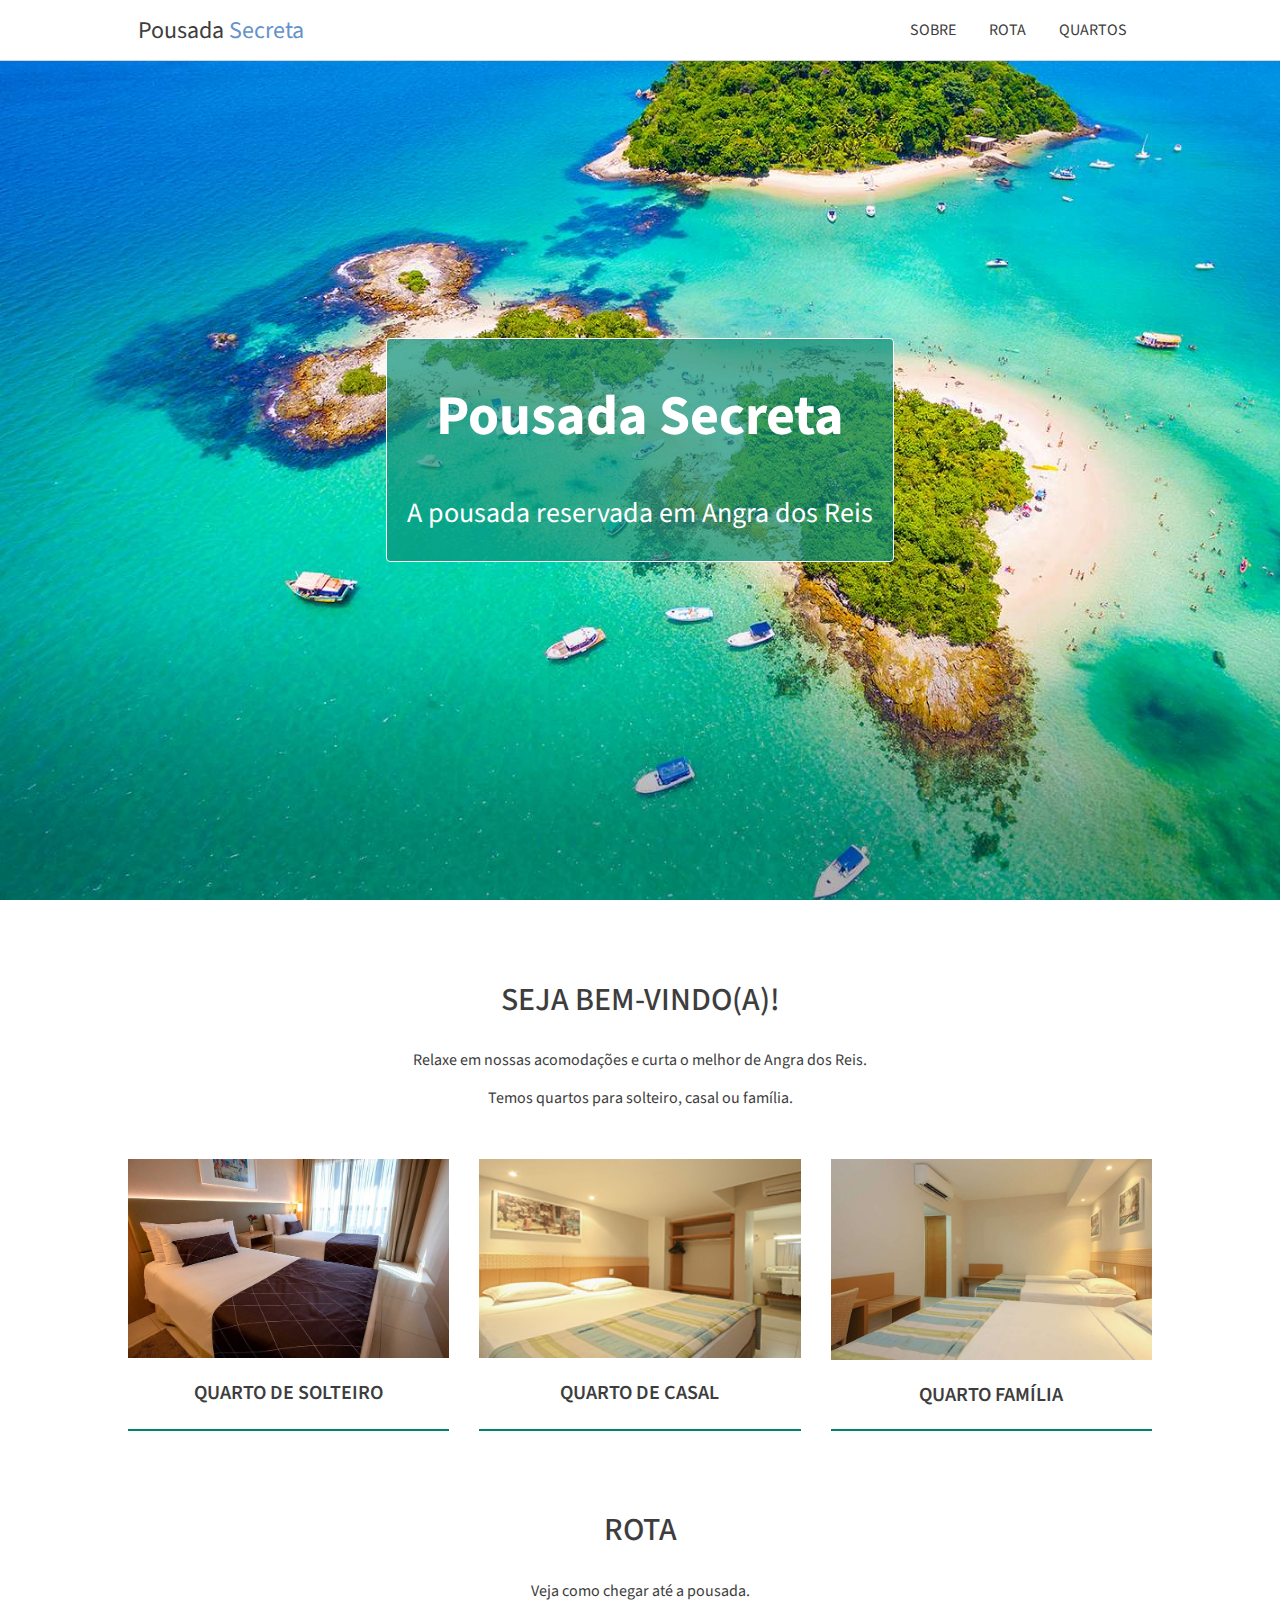
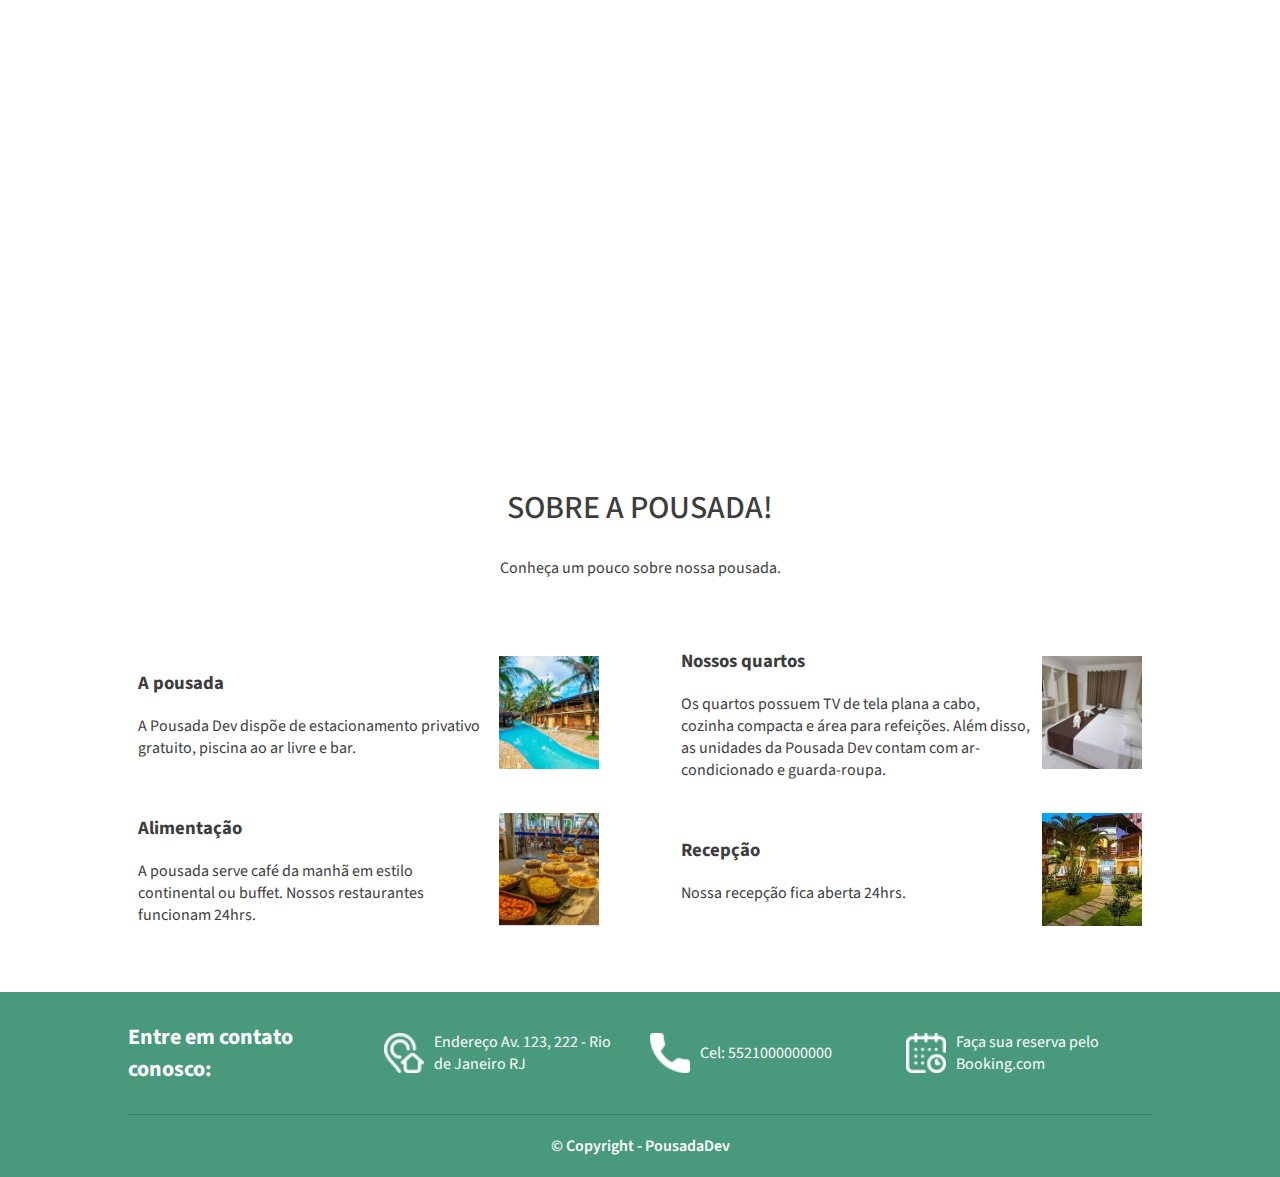
<file: Proj. Pousada/index.html>
<!DOCTYPE html>
<html lang="pt-BR">
<head>
  <meta charset="UTF-8">
  <meta name="viewport" content="width=device-width, initial-scale=1.0">
  <title>Pousada Secreta</title>
  <link rel="stylesheet" href="css/stylesheet.css">
  <link href="https://fonts.googleapis.com/css2?family=Source+Sans+Pro:ital,wght@0,200;0,300;0,400;0,600;0,700;0,900;1,200;1,300;1,400;1,600;1,700;1,900&display=swap" rel="stylesheet">
</head>
<body>
  <header>
    <div class="limitar-container container">
      <a href="#" class="titulo">Pousada <span>Secreta</span></a>

      <nav>
        <a class="link" href="#sobre">Sobre</a>
        <a class="link" href="#rota">Rota</a>
        <a class="link" href="quartos.html">Quartos</a>
      </nav>
    </div>
  </header>

  <main>
    <div class="titulo-site">
      <div class="titulo-site-descricao">
        <h1>Pousada Secreta</h1>
        <p>A pousada reservada em Angra dos Reis</p>
      </div>
    </div>

    <div class="limitar-container titulo-box">
      <h2>
        Seja bem-vindo(a)!
      </h2>

      <p>
        Relaxe em nossas acomodações e curta o melhor de Angra dos Reis.
      </p>

      <p>
        Temos quartos para solteiro, casal ou família.
      </p>
    </div>

    <div class="quartos limitar-container ">
      <a href="quartos.html#solteiro" class="quarto">
        <figure>
          <img src="assets/quarto-solteiro1.jpg" alt="Quarto de solteiro" title="Quarto de solteiro">
          <figcaption>Quarto de Solteiro</figcaption>
        </figure>
      </a>

      <a href="quartos.html#casal" class="quarto">
        <figure>
          <img src="assets/quarto-casal1.jpg" alt="Quarto de casal" title="Quarto de casal">
          <figcaption>Quarto de Casal</figcaption>
        </figure>
      </a>

      <a href="quartos.html#familia" class="quarto">
        <figure>
          <img src="assets/quarto-familia1.jpg" alt="Quarto família" title="Quarto família">
          <figcaption>Quarto Família</figcaption>
        </figure>
      </a>
    </div>

    <div id="rota" class="limitar-container titulo-box">
      <h2>
        Rota
      </h2>

      <p>
        Veja como chegar até a pousada.
      </p>
    </div>

    <div class="container-rota">
      <iframe src="https://www.google.com/maps/embed?pb=!1m14!1m8!1m3!1d14692.471710812997!2d-43.3641911!3d-22.9826906!3m2!1i1024!2i768!4f13.1!3m3!1m2!1s0x0%3A0x539cb07246f0e38d!2sVia%20Parque%20Shopping!5e0!3m2!1spt-BR!2sbr!4v1612707978931!5m2!1spt-BR!2sbr" width="100%" height="350" frameborder="0" style="border:0" allowfullscreen></iframe>
    </div>

    <div id="sobre" class="limitar-container titulo-box container-descricao">
      <h2>
        Sobre a pousada!
      </h2>

      <p>
        Conheça um pouco sobre nossa pousada.
      </p>
    </div>

    <div class="limitar-container descricoes">
      <div class="descricao">
        <div class="descricao-conteudo">
          <h3>A pousada</h3>
          <p>
            A Pousada Dev dispõe de estacionamento privativo gratuito, piscina ao ar livre e bar.
          </p>
        </div>

        <img class="descricao-img" src="assets/img1.jpg" alt="Faixada" title="Faixada"/>
      </div>

      <div class="descricao">
        <div class="descricao-conteudo">
          <h3>Nossos quartos</h3>
          <p>
            Os quartos possuem TV de tela plana a cabo, cozinha compacta e área para refeições. Além disso, as unidades da Pousada Dev contam com ar-condicionado e guarda-roupa.
          </p>
        </div>

        <img class="descricao-img" src="assets/img2.jpg" alt="Quartos" title="Quartos"/>
      </div>

      <div class="descricao">
        <div class="descricao-conteudo">
          <h3>Alimentação</h3>
          <p>
            A pousada serve café da manhã em estilo continental ou buffet. Nossos restaurantes funcionam 24hrs.
          </p>
        </div>

        <img class="descricao-img" src="assets/img3.jpg" alt="Restaurante" title="Restaurante"/>
      </div>

      <div class="descricao">
        <div class="descricao-conteudo">
          <h3>Recepção</h3>
          <p>
            Nossa recepção fica aberta 24hrs.
          </p>
        </div>

        <img class="descricao-img" src="assets/img5.jpg" alt="Recepção" title="Recepção"/>
      </div>
    </div>
  </main>

  <footer>
    <div class="limitar-container footer-container">
      <div class="footer-info">
        <h4>Entre em contato conosco:</h4>
      </div>

      <a class="footer-info footer-link" target="_blank" href="https://goo.gl/maps/wPAS58QxiTopxK6w7">
        <img class="footer-icone" src="assets/icones/endereco.png"/>

        <p>
          Endereço
          Av. 123, 222 - Rio de Janeiro RJ
        </p>
      </a>

      <div class="footer-info">
        <img class="footer-icone" src="assets/icones/telefone.png"/>

        <p>
          Cel: 5521000000000
        </p>
      </div>

      <a class="footer-info footer-link" target="_blank" href="https://www.booking.com/searchresults.pt-br.html?aid=375635;label=msn-wLZ0m4wRNI00wFHQAaaO3w-79920787059858%3Atikwd-79920803013016%3Aaud-808219487%3Aloc-20%3Aneo%3Amte%3Adec%3Aqsbooking;sid=9ca5cbe6c9db71b34b98c0738ea780f4;dest_id=-666610;dest_type=city&">
        <img class="footer-icone" src="assets/icones/calendario.png"/>

        <p>
          Faça sua reserva pelo Booking.com
        </p>
      </a>

      <div class="footer-copright">
        © Copyright - PousadaDev
      </div>
    </div>
  </footer>
</body>
</html>
</file>
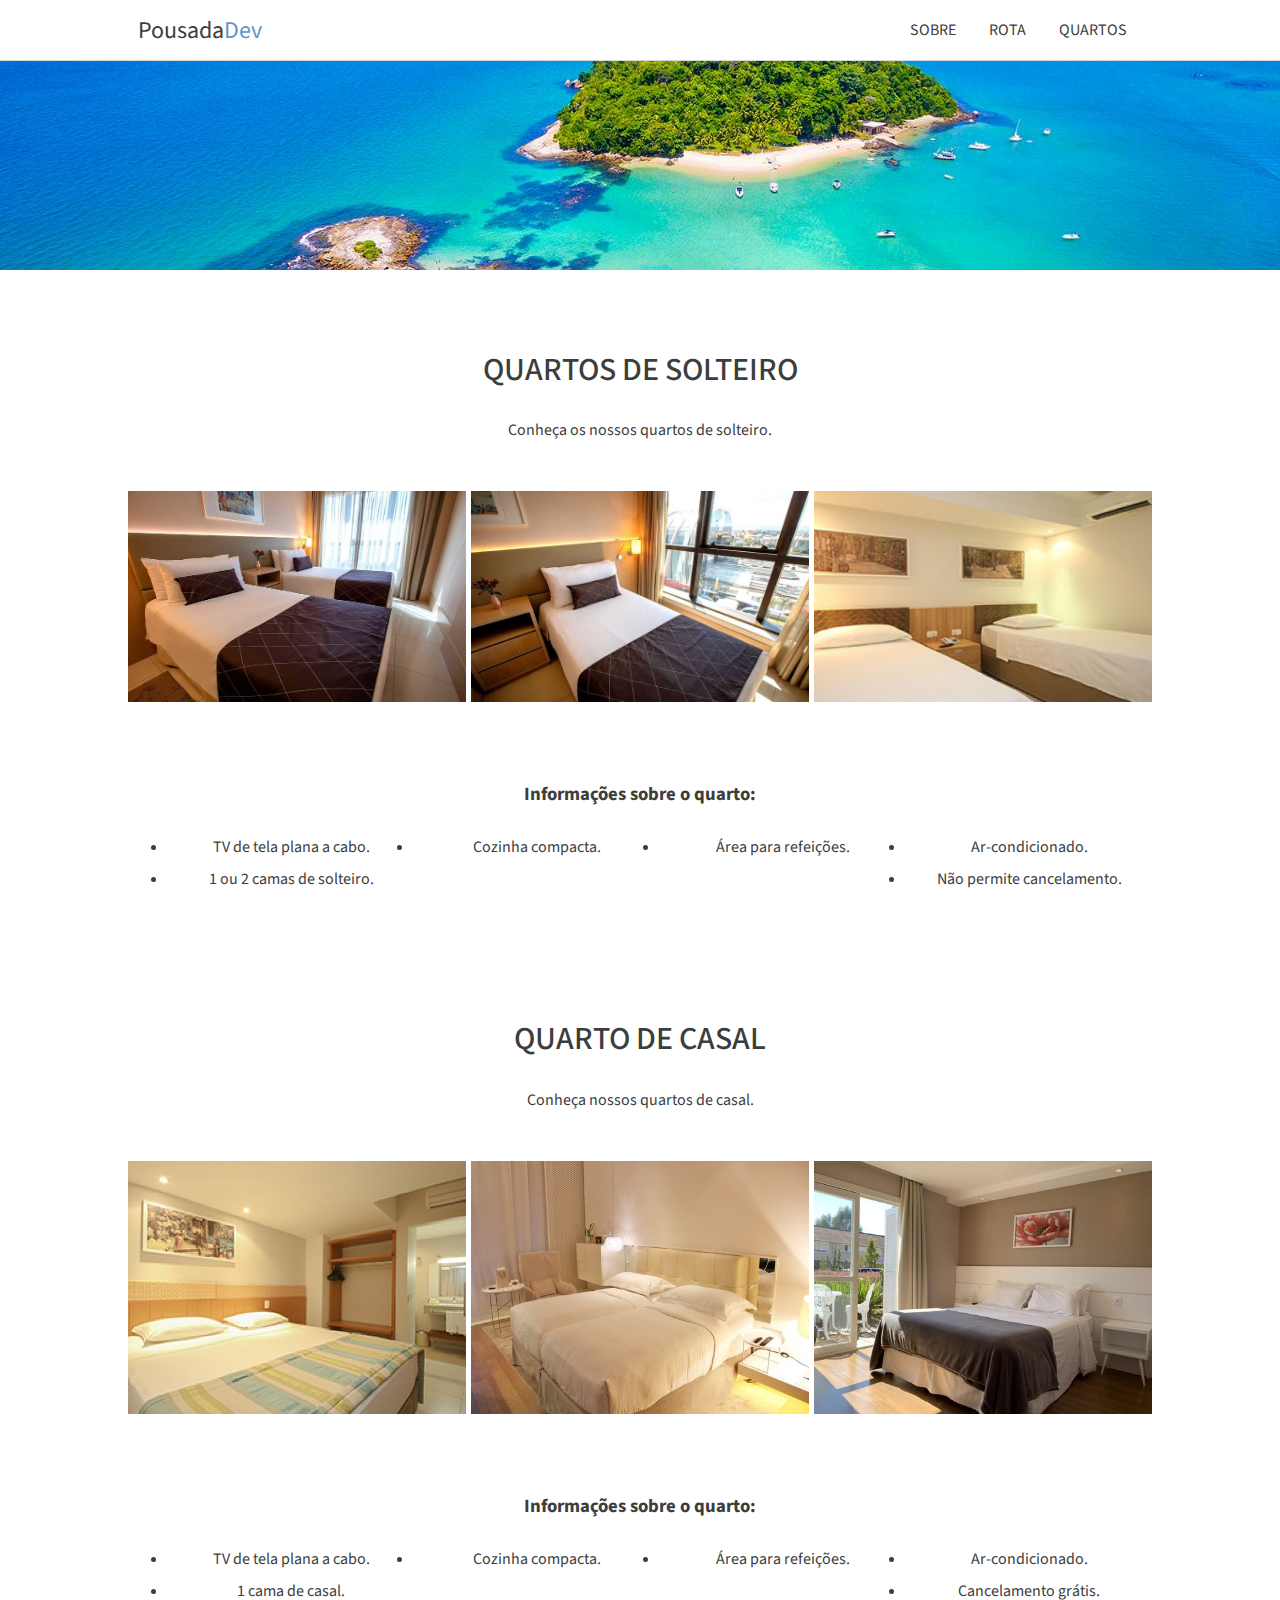
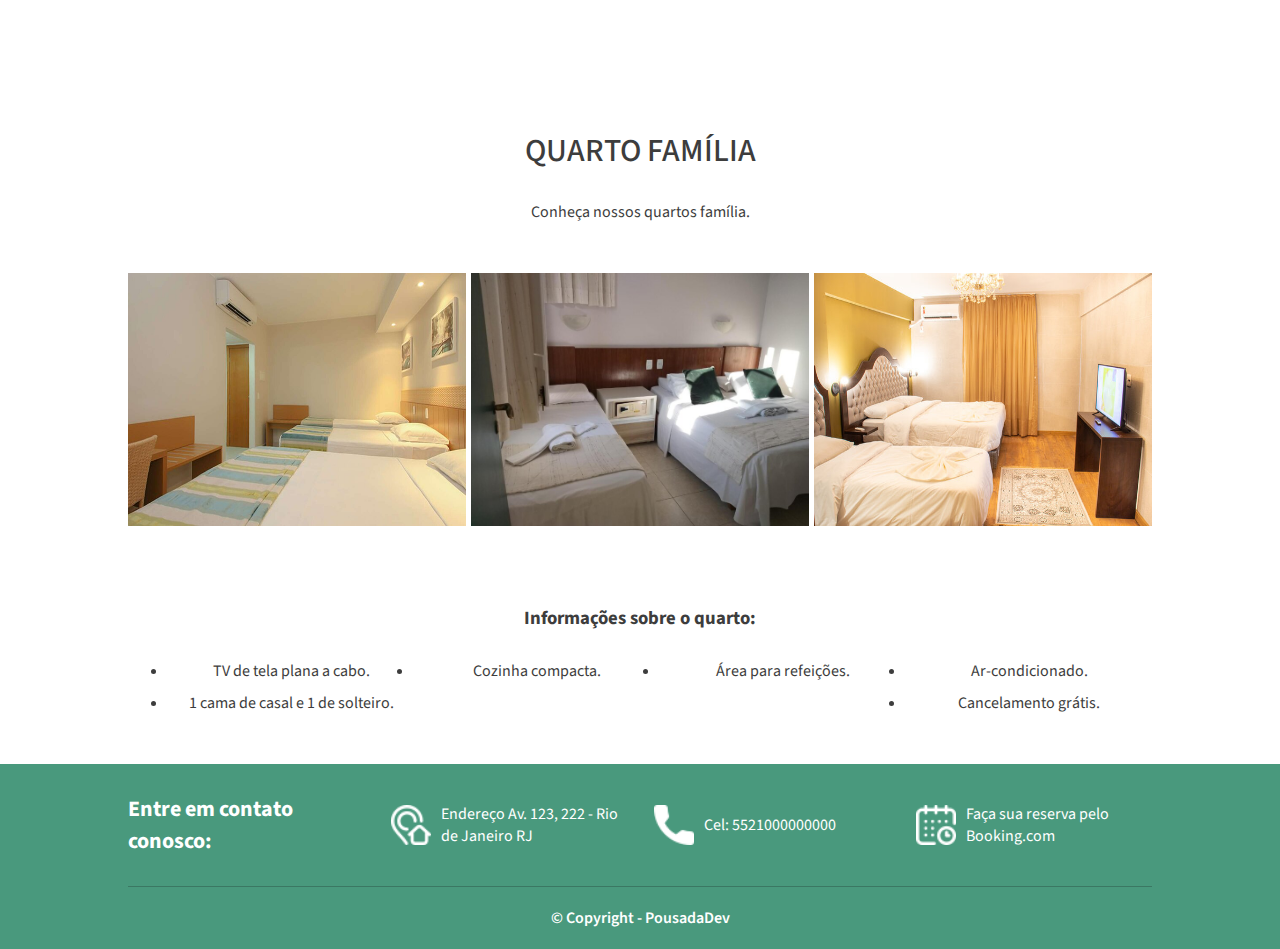
<file: Proj. Pousada/quartos.html>
<!DOCTYPE html>
<html lang="pt-BR">
<head>
  <meta charset="UTF-8">
  <meta name="viewport" content="width=device-width, initial-scale=1.0">
  <title>Pousada Dev</title>
  <link rel="stylesheet" href="css/stylesheet.css">
  <link rel="stylesheet" href="css/estilo-galeria.css">
  <link rel="preconnect" href="https://fonts.gstatic.com">
  <link href="https://fonts.googleapis.com/css2?family=Source+Sans+Pro:ital,wght@0,200;0,300;0,400;0,600;0,700;0,900;1,200;1,300;1,400;1,600;1,700;1,900&display=swap" rel="stylesheet">
</head>
<body>
  <header>
    <div class="container">
      <a href="index.html" class="titulo">Pousada<span>Dev</span></a>

      <nav>
        <a class="link" href="index.html#sobre">Sobre</a>
        <a class="link" href="index.html#rota">Rota</a>
        <a class="link" href="#solteiro">Quartos</a>
      </nav>
    </div>
  </header>

  <main>
    <div class="titulo-site titulo-galeria"></div>

    <div id="solteiro" class="limitar-container titulo-box">
      <h2>
        Quartos de solteiro
      </h2>

      <p>
        Conheça os nossos quartos de solteiro.
      </p>
    </div>

    <div class="quartos limitar-container quartos-galeria">
      <img class="quartos-img" src="assets/quarto-solteiro1.jpg" alt="">
      <img class="quartos-img" src="assets/quarto-solteiro2.jpg" alt="">
      <img class="quartos-img" src="assets/quarto-solteiro3.jpg" alt="">
    </div>

    <div class="limitar-container titulo-box">
      <h3>Informações sobre o quarto:</h3>

      <ul class="quarto-informacoes">
        <li>TV de tela plana a cabo.</li>
        <li>Cozinha compacta.</li>
        <li>Área para refeições.</li>
        <li>Ar-condicionado.</li>
        <li>1 ou 2 camas de solteiro.</li>
        <li>Não permite cancelamento.</li>
      </ul>
    </div>


    <div id="casal" class="limitar-container titulo-box">
      <h2>
        Quarto de casal
      </h2>

      <p>
        Conheça nossos quartos de casal.
      </p>
    </div>

    <div class="quartos limitar-container">
      <img class="quartos-img" src="assets/quarto-casal1.jpg" alt="">
      <img class="quartos-img" src="assets/quarto-casal2.jpg" alt="">
      <img class="quartos-img" src="assets/quarto-casal3.jpg" alt="">
    </div>

    <div class="limitar-container titulo-box">
      <h3>Informações sobre o quarto:</h3>

      <ul class="quarto-informacoes">
        <li>TV de tela plana a cabo.</li>
        <li>Cozinha compacta.</li>
        <li>Área para refeições.</li>
        <li>Ar-condicionado.</li>
        <li>1 cama de casal.</li>
        <li>Cancelamento grátis.</li>
      </ul>
    </div>

    <div id="familia" class="limitar-container titulo-box">
      <h2>
        Quarto família
      </h2>

      <p>
        Conheça nossos quartos família.
      </p>
    </div>

    <div class="quartos limitar-container quartos-galeria">
      <img class="quartos-img" src="assets/quarto-familia1.jpg" alt="">
      <img class="quartos-img" src="assets/quarto-familia2.jpg" alt="">
      <img class="quartos-img" src="assets/quarto-familia3.jpg" alt="">
    </div>

    <div class="limitar-container titulo-box">
      <h3>Informações sobre o quarto:</h3>

      <ul class="quarto-informacoes">
        <li>TV de tela plana a cabo.</li>
        <li>Cozinha compacta.</li>
        <li>Área para refeições.</li>
        <li>Ar-condicionado.</li>
        <li>1 cama de casal e 1 de solteiro.</li>
        <li>Cancelamento grátis.</li>
      </ul>
    </div>

  </main>

  <footer>
    <div class="limitar-container footer-container">
      <div class="footer-info">
        <h4>Entre em contato conosco:</h4>
      </div>

      <div class="footer-info">
        <img class="footer-icone" src="assets/icones/endereco.png"/>

        <p>
          Endereço
          Av. 123, 222 - Rio de Janeiro RJ
        </p>
      </div>

      <div class="footer-info">
        <img class="footer-icone" src="assets/icones/telefone.png"/>

        <p>
          Cel: 5521000000000
        </p>
      </div>

      <div class="footer-info">
        <img class="footer-icone" src="assets/icones/calendario.png"/>

        <p>
          Faça sua reserva pelo Booking.com
        </p>
      </div>

      <div class="footer-copright">
        © Copyright - PousadaDev
      </div>
    </div>
  </footer>
</body>
</html>
</file>
<file: Proj. Pousada/css/stylesheet.css>
* { box-sizing: border-box;}
body {
    margin: 0;
    padding: 0;
    color: #3d3d3d;
    font-family: 'Source Sans Pro', sans-serif;
    background-color: #fff;
}
.container {
    max-width: 1024px;
}

header {
    position: fixed;
    width: 100%;
    background-color: #fff;
    border-bottom: 1px solid #d5d5d5;
}

header .container {
    display: flex;
    align-items: center;
    justify-content: space-between;
    width: 100%;
    height: 60px;
    padding: 0 10px;
    margin: 0 auto;
}

.titulo {
    margin: 0 40px 0 0;
    font-size: 24px;
    text-decoration: none;
    color: #3d3d3d;
}


.link {
    text-transform: uppercase;
    line-height: 18px;
    text-decoration: none;
    padding: 0px 15px 10px 15px;
    color: #3d3d3d
}

.link:hover {
    border-bottom: 3px solid #6592c9;
}

.titulo span {
    color: #6592c9;
}

.titulo-site {
    background-image: url(../assets/img-fundo.jpg);
    background-repeat: no-repeat;
    background-size: cover;
    height: 100vh;

    display: flex;
    justify-content: center;
    align-items: center;
}

.titulo-site-descricao {
    color: #fff;
    font-size: 28px;
    background-color: #0a9077b3;
    border: 1px solid;
    padding: 0 20px;
    border-radius: 4px;
    text-align: center;
}

.quartos {
    display: flex;
    justify-content: space-between;
}

.quarto {
    margin-right: 30px;
    padding-bottom: 20px;
    border-bottom: 2px solid #00836a;
    text-decoration: none;
    color: #3d3d3d;
}

.quarto:last-child {
    margin-right: 0px;
}

.limitar-container {
    max-width: 1024px;
    margin: 0 auto;
}

.titulo-box {
    text-align: center;
    margin-bottom: 50px;
    padding-top: 50px;
}

.titulo-box h2{
    font-size: 32px;
    font-weight: 500;
    text-transform: uppercase;
}

figure {
    margin: 0;
}
img {
    width: 100%;
}
figcaption {
    font-size: 20px;
    font-weight: 600;
    text-transform: uppercase;
    text-align: center;
    margin-top: 15px;
}




.descricoes {
    display: flex;
    flex-wrap: wrap;
    justify-content: space-between;
    padding-bottom: 50px;
}
.descricao {
    display: flex;
    width: 45%;
    margin: 0 10px;
    align-items: center;
    justify-content: space-between;

}
.descricao-img {
    width: 100px;
    height: 113px;
    object-fit: cover;
    margin-left:10px;
}

.footer-copright {
    text-align: center;
    padding: 20px;
    border-top: 1px solid #3b7863;
    color: #fff;
    font-weight: 600;
    width: 100%;
}

footer {
    background-color: #49997d;
    color:#fff;
}

footer h4 {
    font-size: 22px;
}

.footer-container {
    display: flex;
    flex-wrap: wrap;
    justify-content: space-between;
}

.footer-info {
    width: 23%;
    display: flex;
    align-items: center;
}

.footer-link {
    margin-right: 10px;
    color: #fff;
    text-decoration: none;
}

.footer-icone {
    width: 40px;
    height: 40px;
    margin-right: 10px;
}
</file>
<file: Proj. Pousada/css/estilo-galeria.css>
.titulo-galeria {
    height: 30vh;
}   

.quartos-img {
    width: 33%;
    padding-bottom: 10px;
}

.quarto-informacoes {
    display: flex;
    justify-content: space-between;
    flex-wrap: wrap;
}

.quarto-informacoes li {
    width: 25%;
    text-align: center;
    margin-top: 10px;
}
</file>
